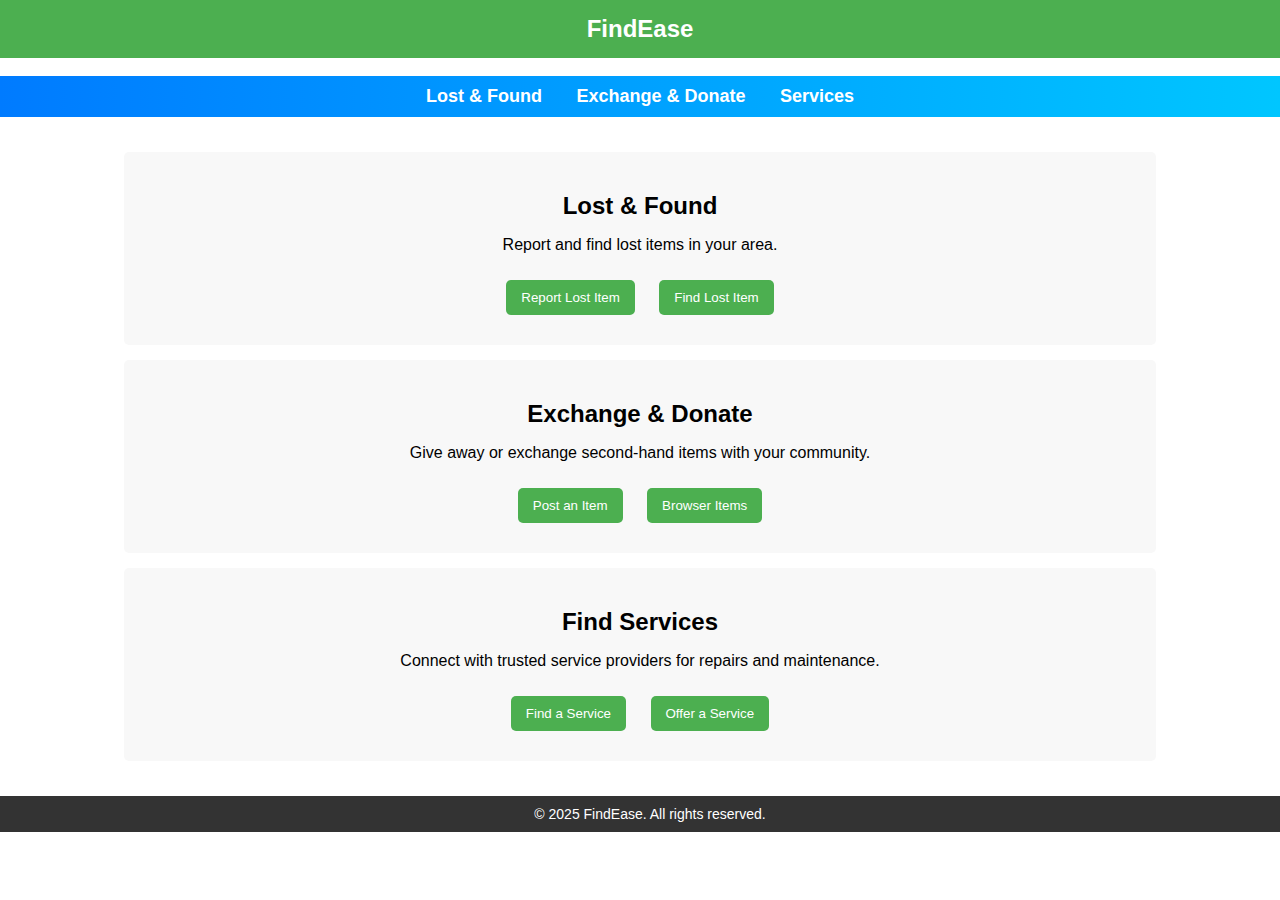
<file: index.html>
<!DOCTYPE html>
<html lang="en">
<head>
    <meta charset="UTF-8">
    <meta name="viewport" content="width=device-width, initial-scale=1.0">
    <link rel="stylesheet" href="style.css">
    <title>FindEase</title>
</head>
<body>
    <div class="header">FindEase</div>
    <div class="sub-header">Your Smart Lost & Found, Exchange, and Services Platform</div>
    
    <div class="nav-bar">
        <a href="#">Lost & Found</a>
        <a href="#">Exchange & Donate</a>
        <a href="#">Services</a>
    </div>
    
    <div class="container">
        <div class="section">
            <h2>Lost & Found</h2>
            <p>Report and find lost items in your area.</p>
            <a href="report.html"><button class="btn">Report Lost Item</button></a>
            <a href="findlostitem.html"><button class="btn">Find Lost Item</button></a>    
    
        </div>
        
        <div class="section">
            <h2>Exchange & Donate</h2>
            <p>Give away or exchange second-hand items with your community.</p>
            <a href="post.html"><button class="btn">Post an Item</button></a>
            <a href="browseritem.html"><button class="btn">Browser Items</button></a>
        </div>
        
        <div class="section">
            <h2>Find Services</h2>
            <p>Connect with trusted service providers for repairs and maintenance.</p>
            <a href="findaservice.html"><button class="btn">Find a Service</button></a>
            <a href="offer.html"><button class="btn">Offer a Service</button></a>
        </div>
    </div>
    
    <div class="footer">© 2025 FindEase. All rights reserved.</div>

</body>
</html>
</file>
<file: style.css>
body {
            font-family: Arial, sans-serif;
            margin: 0;
            padding: 0;
            text-align: center;
        }
        .header {
            background-color: #4CAF50;
            color: white;
            padding: 15px;
            font-size: 24px;
            font-weight: bold;
        }
        .sub-header {
            color: white;
            font-size: 16px;
        }
        .nav-bar {
            background: linear-gradient(to right, #007bff, #00c6ff);
            padding: 10px;
        }
        .nav-bar a {
            color: white;
            text-decoration: none;
            margin: 15px;
            font-size: 18px;
            font-weight: bold;
        }
        .container {
            padding: 20px;
        }
        .section {
            background: #f8f8f8;
            margin: 15px auto;
            padding: 20px;
            width: 80%;
            border-radius: 5px;
        }
        .section h2 {
            margin-bottom: 10px;
        }
        .btn {
            background-color: #4CAF50;
            color: white;
            padding: 10px 15px;
            margin: 10px;
            border: none;
            cursor: pointer;
            border-radius: 5px;
        }
        .btn:hover {
            background-color: #45a049;
        }
        .footer {
            background-color: #333;
            color: white;
            padding: 10px;
            font-size: 14px;
            position: relative;
            bottom: 0;
            width: 100%;
        }
</file>
